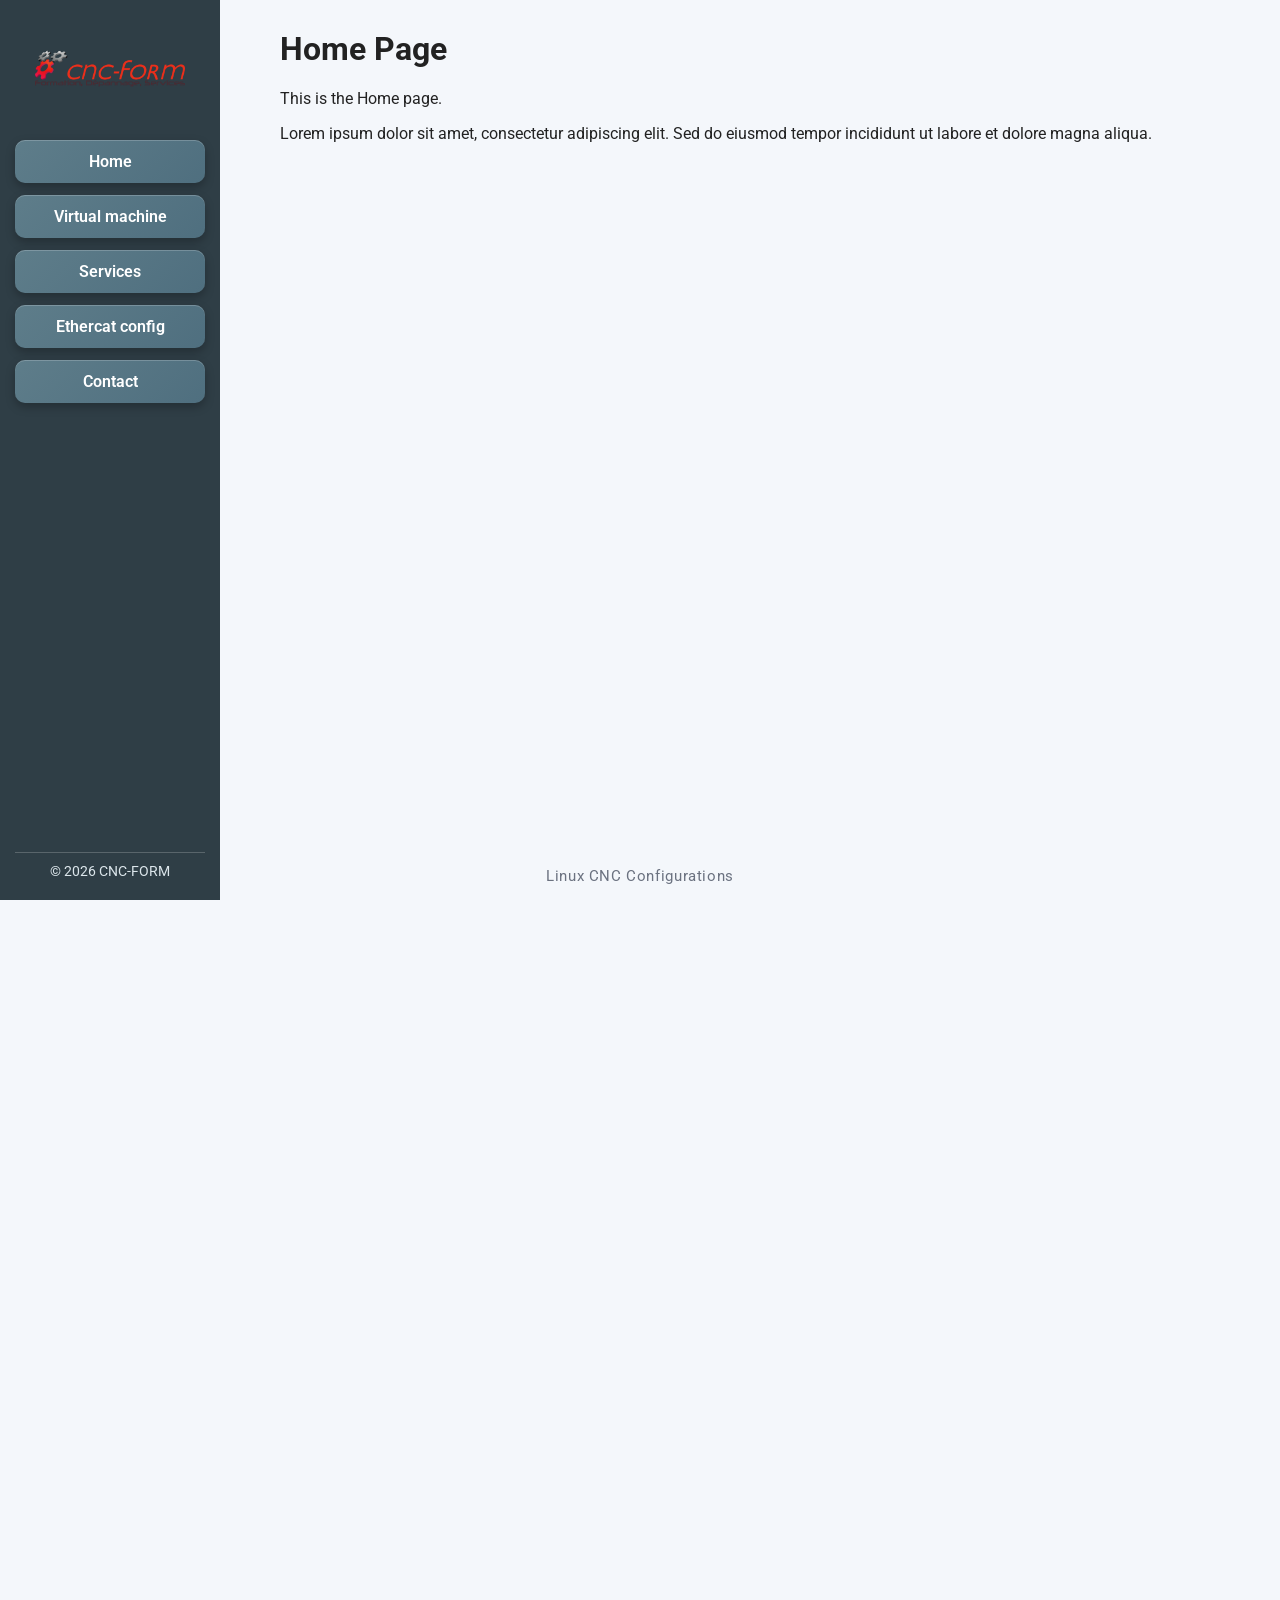
<file: index.html>
<!doctype html>
<html lang="en">
  <head>
    <meta charset="UTF-8" />
    <meta name="viewport" content="width=device-width, initial-scale=1.0" />
    <meta http-equiv="refresh" content="0; url=home.html" />
    <title>Linux CNC Configurations</title>
  </head>
  <body>
    <p>Redirecting to <a href="home.html">Home</a>...</p>
  </body>
</html>
</file>
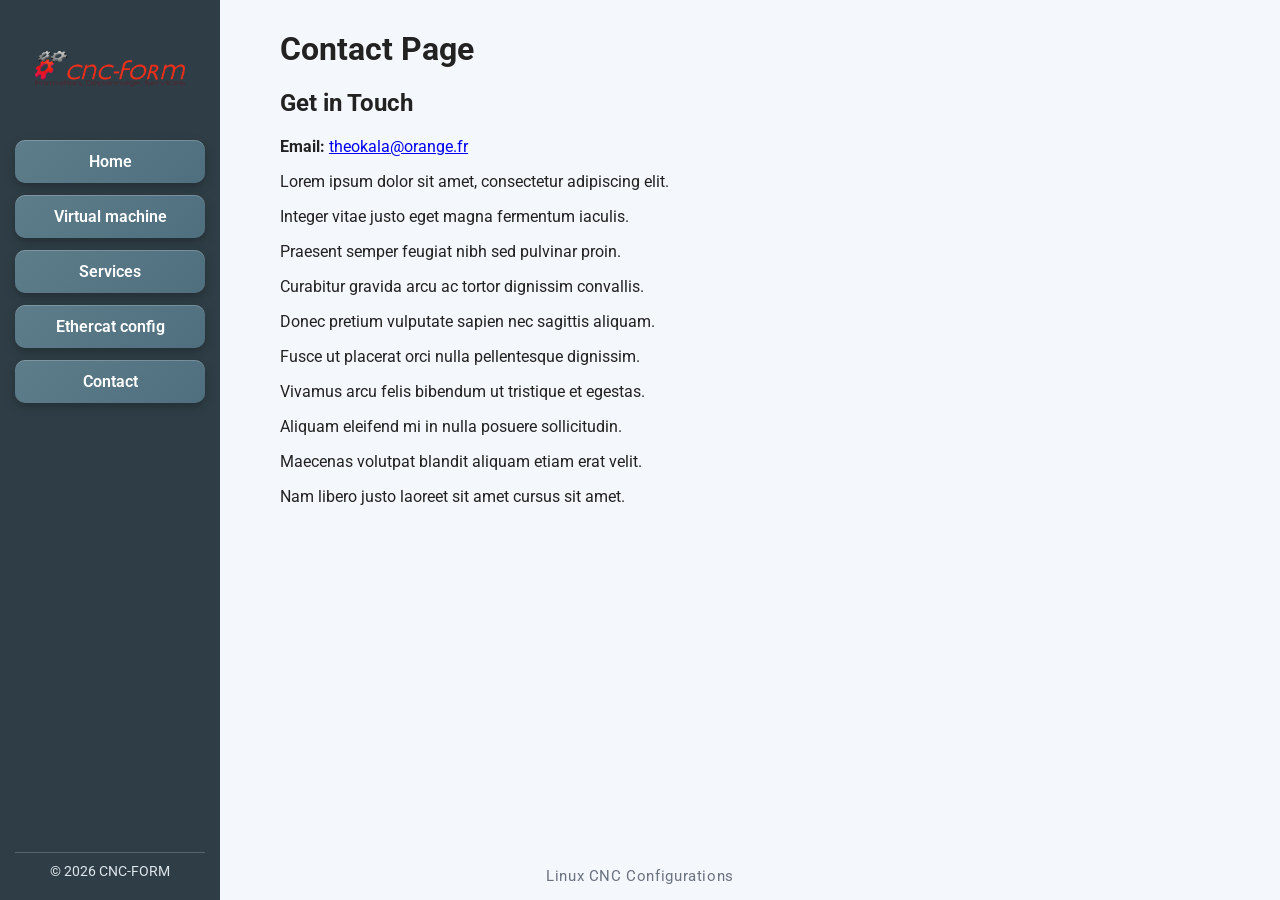
<file: contact.html>
<!doctype html>
<html lang="en">
  <head>
    <meta charset="UTF-8" />
    <meta name="viewport" content="width=device-width, initial-scale=1.0" />
    <title>Contact</title>
    <link rel="stylesheet" href="styles.css" />
  </head>
  <body>
    <div class="page">
      <nav class="sidebar" aria-label="Quick links">
        <div class="logo"><img src="images/1334524241_308659_logo_high.0.png" alt="CNC-FORM logo" /></div>
        <a href="home.html">Home</a>
        <a href="virtual_machine.html">Virtual machine</a>
        <a href="services.html">Services</a>
        <a href="ethercat.html">Ethercat config</a>
        <a href="contact.html">Contact</a>
        <div class="sidebar-footer">© 2026 CNC-FORM</div>
      </nav>

      <div class="content">
        <h1>Contact Page</h1>
        <div class="contact-info">
          <h2>Get in Touch</h2>
          <p><strong>Email:</strong> <a href="mailto:theokala@orange.fr">theokala@orange.fr</a></p>
          <p>Lorem ipsum dolor sit amet, consectetur adipiscing elit.</p>
          <p>Integer vitae justo eget magna fermentum iaculis.</p>
          <p>Praesent semper feugiat nibh sed pulvinar proin.</p>
          <p>Curabitur gravida arcu ac tortor dignissim convallis.</p>
          <p>Donec pretium vulputate sapien nec sagittis aliquam.</p>
          <p>Fusce ut placerat orci nulla pellentesque dignissim.</p>
          <p>Vivamus arcu felis bibendum ut tristique et egestas.</p>
          <p>Aliquam eleifend mi in nulla posuere sollicitudin.</p>
          <p>Maecenas volutpat blandit aliquam etiam erat velit.</p>
          <p>Nam libero justo laoreet sit amet cursus sit amet.</p>
        </div>
      </div>
      <div class="page-bottom-text">Linux CNC Configurations</div>
    </div>
  </body>
</html>
</file>
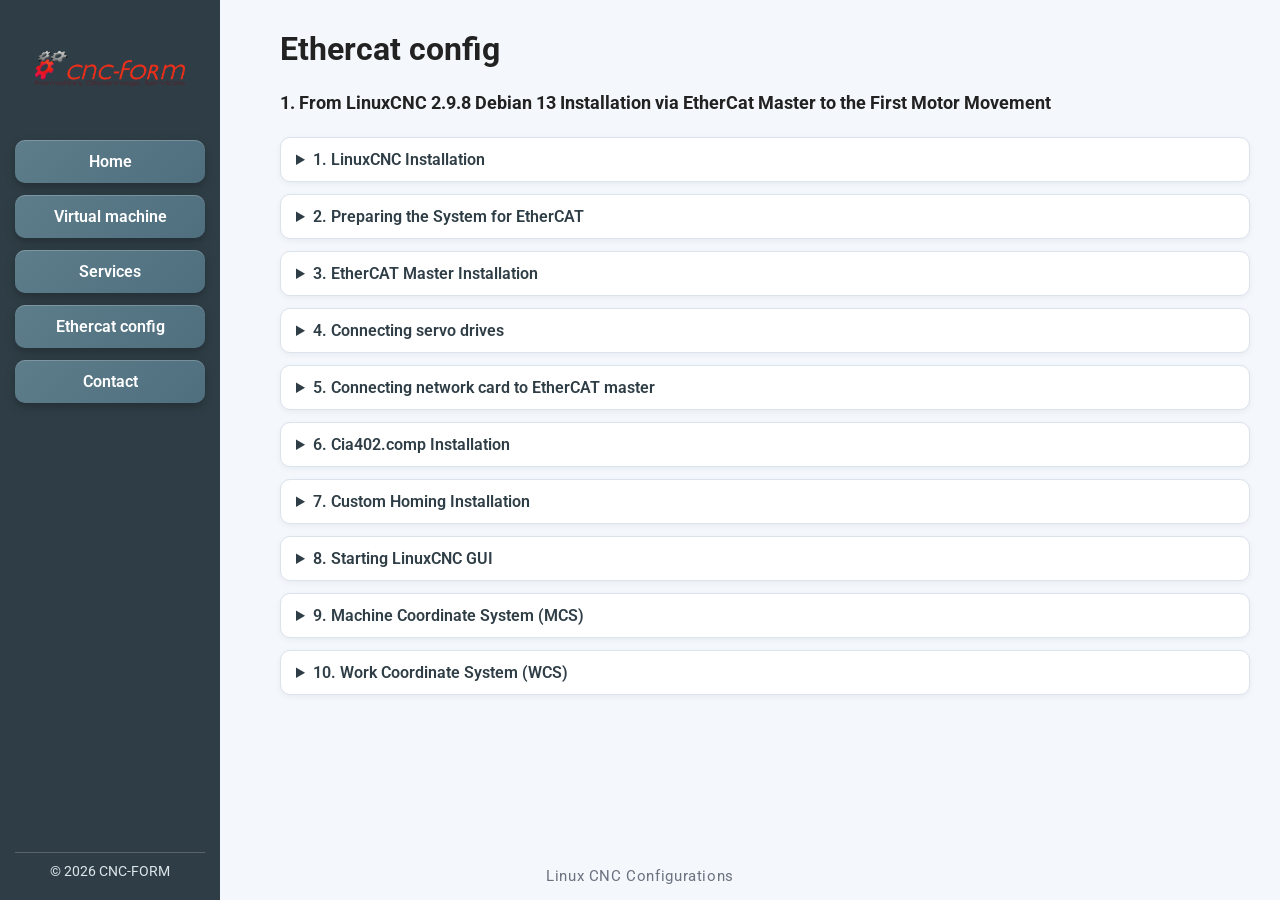
<file: ethercat.html>
<!doctype html>
<html lang="en">
  <head>
    <meta charset="UTF-8" />
    <meta name="viewport" content="width=device-width, initial-scale=1.0" />
    <title>Ethercat config</title>
    <link rel="stylesheet" href="styles.css" />
  </head>
  <body>
    <div class="page">
      <nav class="sidebar" aria-label="Quick links">
        <div class="logo"><img src="images/1334524241_308659_logo_high.0.png" alt="CNC-FORM logo" /></div>
        <a href="home.html">Home</a>
        <a href="virtual_machine.html">Virtual machine</a>
        <a href="services.html">Services</a>
        <a href="ethercat.html">Ethercat config</a>
        <a href="contact.html">Contact</a>
        <div class="sidebar-footer">© 2026 CNC-FORM</div>
      </nav>

      <div class="content">
        <h1>Ethercat config</h1>
        <p style="font-size: 1.15rem; font-weight: 700; line-height: 1.5">
          1. From LinuxCNC 2.9.8 Debian 13 Installation via EtherCat Master to the First Motor Movement
        </p>

        <div class="accordion">
          <details>
            <summary>1. LinuxCNC Installation</summary>
            <p>
              1.1 The installation applies to LinuxCNC 2.9.8 Debian 13 Trixie.<br />
              Download the image:<br />
              <a href="https://www.linuxcnc.org/iso/linuxcnc_2.9.8-amd64.hybrid.iso" target="_blank" rel="noopener noreferrer"
                >https://www.linuxcnc.org/iso/linuxcnc_2.9.8-amd64.hybrid.iso</a
              ><br />
              Mount the ISO to a pendrive, e.g., using the Rufus program.
            </p>
            <p>1.2 If Linux will be a second system, you can first create unallocated space on the disk in Windows:</p>
            <p>
              Press Win + X and select Disk Management.<br />
              Shrink the partition (if you want to keep data).<br />
              In the Disk Management window, find the partition you want to shrink.<br />
              Right-click it and select Shrink Volume.<br />
              Enter by how many MB you want to shrink the partition.<br />
              That much space will become unallocated.<br />
              Click Shrink.
            </p>
            <p>
              1.3 Change the boot order in BIOS to set the pendrive as first.<br />
              After booting from the pendrive, select install LinuxCNC.<br />
              Manual disk selection.<br />
              Partition selection: one EFI system partition is required, a swap partition of 4–16 GB, and an ext4 partition with
              the mount point /.<br />
              Use as: EFI system partition.<br />
              Use as: swap partition 4–16 GB.<br />
              Use as: ext4 partition with mount point /.
            </p>
            <p>
              *If you have a Legacy BIOS, the system installs using the disk's MBR, and no EFI partition is created.<br />
              *If the EFI partition already exists, select use as system partition and do not format.<br />
              *The EFI partition must contain a Debian entry for the system to boot from the disk.
            </p>
            <p>
              1.4 If GRUB does not want to install, choose Finish without a bootloader.<br />
              However, in this situation, leave the pendrive so that Linux can boot again.<br />
              And select at the top: Live System.
            </p>
            <p>
              For BIOS UEFI:<br />
              To install GRUB via the Internet.
            </p>
            <p>
              1.5 In Live Linux, connect to the Internet via the toolbar.
              <br />
              <img
                src="images/toolbar.png"
                alt="Toolbar in Linux"
                style="max-width: 100%; margin-top: 10px; border: 1px solid #ccc"
              />
            </p>
            <p>
              1.6 Mounting and operating on system partitions to add an entry to EFI.<br />
              Check the partitions:<br />
              <code>lsblk -f</code>
              <br />
              <img
                src="images/terminal.png"
                alt="Terminal command example"
                style="max-width: 100%; margin-top: 10px; border: 1px solid #ccc"
              />
            </p>
            <p>
              Mount the EFI partition and the /ext4 partition by their names, in this case:<br />
              <code>sudo mkdir -p /mnt</code><br />
              <code>sudo mount /dev/nvme0n1p7 /mnt/</code> Partition /EXT4<br />
              <code>sudo mkdir -p /mnt/boot/efi</code><br />
              <code>sudo mount /dev/nvme0n1p1 /mnt/boot/efi</code> Partition EFI<br /><br />
              Mount the system directories in order:<br />
              <code>sudo mount --bind /dev /mnt/dev</code><br />
              <code>sudo mount --bind /proc /mnt/proc</code><br />
              <code>sudo mount --bind /sys /mnt/sys</code><br />
              <code>sudo mount --bind /run /mnt/run</code><br /><br />
              Bind internet to partitions:<br />
              <code>sudo mkdir -p /mnt/etc</code><br />
              <code>sudo mount --bind /etc/resolv.conf /mnt/etc/resolv.conf</code><br />
              Check internet:<br />
              <code>ping -c 3 deb.debian.org</code><br /><br />
              Now GRUB installation:<br />
              Enter Debian (ch root)<br />
              <code>sudo chroot /mnt</code><br />
              The prompt should appear as: <code>root@debian:/#</code><br /><br />
              Install GRUB<br />
              <code>apt update</code><br />
              <code>apt install grub-efi-amd64 efibootmgr</code><br /><br />
              Install GRUB to EFI:<br />
              <code>grub-install --target=x86_64-efi --efi-directory=/boot/efi --bootloader-id=Debian</code><br /><br />
              Optional, Generate the menu<br />
              <code>update-grub</code><br /><br />
              Exit and clean up<br />
              <code>exit</code><br />
              <code>sudo umount -R /mnt</code><br />
              <code>reboot</code><br /><br />
              Now the entry in EFI (/boot/efi/EFI/Debian/) has already been created, Linux will boot normally.<br />
              End of installation – remove the pendrive; at startup, you can access the boot manager by pressing, e.g., F7,
              depending on the BIOS.<br /><br />
              *If it's a Legacy BIOS, the commands are as follows:<br />
              Mount the / partition (EXT4) by its device name, in this case:<br />
              <code>sudo mkdir -p /mnt</code><br />
              <code>sudo mount /dev/nvme0n1p7 /mnt</code><br /><br />
              Bind the system directories one by one:<br />
              <code>sudo mount --bind /dev /mnt/dev</code><br />
              <code>sudo mount --bind /proc /mnt/proc</code><br />
              <code>sudo mount --bind /sys /mnt/sys</code><br />
              <code>sudo mount --bind /run /mnt/run</code><br /><br />
              Bind internet to partition:<br />
              <code>sudo mkdir -p /mnt/etc</code><br />
              <code>sudo mount --bind /etc/resolv.conf /mnt/etc/resolv.conf</code><br /><br />
              Enter Debian (ch root)<br />
              <code>sudo chroot /mnt</code><br /><br />
              Install GRUB to the MBR of the entire disk (replace nvme0n1 with your disk's device name):<br />
              <code>apt update && apt install -y grub-pc && grub-install /dev/nvme0n1 && update-grub</code><br /><br />
              Optionally, regenerate the GRUB menu:<br />
              <code>update-grub</code><br />
              Exit and clean up<br />
              <code>exit</code><br />
              <code>sudo umount -R /mnt</code><br />
              <code>reboot</code>
            </p>
          </details>
          <details>
            <summary>2. Preparing the System for EtherCAT</summary>
            <p>
              2.1 Start the system<br /><br />
              2.2 Network card configuration<br />
              Click on the network settings in the top right corner.<br />
              Change the first 2 tabs, disable the rest<br /><br />
              <img
                src="images/b2.2.png"
                alt="Network settings step 2"
                style="max-width: 100%; margin-top: 10px; border: 1px solid #ccc"
              />
              <br /><br />
              <img
                src="images/b2.3.png"
                alt="Network settings step 3"
                style="max-width: 100%; margin-top: 10px; border: 1px solid #ccc"
              />
            </p>
            <p>
              2.3 Disable NETWORKMANAGER for the network card so that EtherCAT has exclusive access.<br />
              Find the name of the card:<br />
              <code>ip link</code><br /><br />
              <img
                src="images/b2.1.png"
                alt="Network card information"
                style="max-width: 100%; margin-top: 10px; border: 1px solid #ccc"
              />
              <br /><br />
              Disable the Manager, replace enp3s0 with your own card name:<br />
              <code>sudo nmcli device set enp3s0 managed no</code><br />
              Check if it has been unmanaged:<br />
              <code>nmcli device status</code>
            </p>
            <p>
              2.4 System update<br />
              <code>sudo apt update</code><br />
              <code>sudo apt upgrade</code><br />
              Continue? [Y/n] y
            </p>
            <p>
              2.5 Git installation<br />
              <code>sudo apt update</code><br />
              <code>sudo apt install git</code><br />
              <code>git --version</code>
            </p>
          </details>
          <details>
            <summary>3. EtherCAT Master Installation</summary>
            <p>
              Preparing the system for EtherCAT<br /><br />
              <code>sudo apt update</code><br />
              <code>sudo apt install linuxcnc-ethercat</code><br /><br />
              3.1 Check the MAC address of the network card<br />
              <code>ip a</code><br />
              Then fill in<br />
              <code>sudo geany /etc/ethercat.conf</code><br /><br />
              <code>MASTER0_DEVICE="................"</code><br />
              <code>DEVICE_MODULES="generic"</code><br /><br />
              And save and close.<br /><br />
              3.2 First EtherCAT startup, step by step:<br />
              <code>sudo systemctl enable ethercat.service</code><br />
              <code>sudo systemctl start ethercat.service</code><br />
              <code>sudo systemctl status ethercat.service</code><br />
              <code>sudo chmod 666 /dev/EtherCAT0</code><br /><br />
              3.3 Grant permission for EtherCAT Master at system startup<br />
              <code>sudo geany /etc/udev/rules.d/99-ethercat.rules</code><br />
              Paste:<br />
              <code>KERNEL=="EtherCAT[0-9]", MODE="0777"</code><br />
              Save and close.<br />
              Then type<br />
              <code>sudo udevadm control --reload-rules</code><br />
              Restart the computer
            </p>
          </details>
          <details>
            <summary>4. Connecting servo drives</summary>
            <p>
              At this stage, you can connect the EK1100 and the servo drivers to power, connect to the network card:<br /><br />
              Reset any errors on the servo drivers if they occur, according to the user manual.<br />
              Then check:<br />
              <code>sudo ethercat master</code><br />
              <code>sudo ethercat slaves</code><br />
              <code>uname -a</code><br />
              <code>latency-histogram</code><br /><br />
              <img
                src="images/b4.2.png"
                alt="EtherCAT servo drive connection check"
                style="max-width: 100%; margin-top: 10px; border: 1px solid #ccc"
              />
              <br /><br />
              After testing:<br />
              If the servo drivers are in the PREOP state, you can de-energize them:<br />
              <code>sudo ethercat states INIT</code><br />
              and turn off the power
            </p>
          </details>
          <details>
            <summary>5. Connecting network card to EtherCAT master</summary>
            <p>
              The network card can be connected to the EtherCAT master if it is recognized by it.<br />
              Supported cards are mainly Intel with the igb, igc, 1000, or 1000e driver.<br />
              This ensures greater compatibility with real-time operations and allows the card to work exclusively under the
              control of EtherCAT.<br /><br />
              Checking the type of network card driver in the Kernel.<br />
              <code>sudo apt update</code><br />
              <code>sudo apt install ethtool</code><br />
              Find the name of your card<br />
              <code>ip a</code><br /><br />
              <img
                src="images/b.7.1.png"
                alt="Network card identification"
                style="max-width: 100%; margin-top: 10px; border: 1px solid #ccc"
              />
              <br /><br />
              and replace the name enp3s0 with your own<br />
              <code>sudo ethtool -i enp3s0</code><br />
              Network card model<br />
              <code>lspci -nn | grep -i ethernet</code><br /><br />
              <img
                src="images/b7.2.png"
                alt="Network card model check"
                style="max-width: 100%; margin-top: 10px; border: 1px solid #ccc"
              />
              <br /><br />
              If the network card driver is named igb, igc, 1000, 1000e, or any of the others listed in ethercat.conf, we will try
              to connect it to the master instead of using the generic mode.<br />
              <code>sudo geany /etc/ethercat.conf</code><br /><br />
              In this case, replace generic with:<br />
              <code>DEVICE_MODULES="igb"</code><br /><br />
              Save and close<br />
              <code>sudo systemctl stop ethercat</code><br />
              <code>sudo systemctl start ethercat</code><br /><br />
              We check whether the card is Native/attached<br />
              <img
                src="images/b7.3.png"
                alt="EtherCAT native attachment check"
                style="max-width: 100%; margin-top: 10px; border: 1px solid #ccc"
              />
              <br /><br />
              If not, return to ethercat.conf and save generic again.
            </p>
          </details>
          <details>
            <summary>6. Cia402.comp Installation</summary>
            <p>
              <code>mkdir -p ~/dev</code><br />
              <code>cd ~/dev</code><br />
              <code>git clone https://github.com/dbraun1981/hal-cia402</code><br />
              <code>cd hal-cia402</code><br />
              <code>sudo halcompile --install cia402.comp</code>
            </p>
          </details>
          <details>
            <summary>7. Custom Homing Installation</summary>
            <p>
              Install LinuxCNC source repositories<br />
              <code>git clone https://github.com/LinuxCNC/linuxcnc.git linuxcnc-dev</code><br /><br />
              Then copy homecomp:<br />
              <code>cd ~/dev</code><br />
              <code>git clone https://github.com/rodw-au/cia402_homecomp</code><br /><br />
              5.1 Now you need to replace one line.<br />
              Without terminal, browse through the folders and find this file:<br />
              <code>/home/..../linuxcnc-dev/src/emc/motion/homing.c</code><br />
              And copy its exact path.<br /><br />
              Then enter the folder <code>/home/dev/cia402_homecomp</code>.<br /><br />
              <img
                src="images/b5.1.png"
                alt="Custom homing component setup"
                style="max-width: 100%; margin-top: 10px; border: 1px solid #ccc"
              />
              <br /><br />
              Open the file <code>cia402_homecomp.comp</code>.<br />
              Find this line and replace it with your own path:<br />
              <code>#define HOMING_BASE home/..../linuxcnc-dev/src/emc/motion/homing.c</code><br />
              and save.<br /><br />
              Open a new terminal and enter:<br />
              <code>cd ~/dev/cia402_homecomp</code><br /><br />
              <code>sudo halcompile --install cia402_homecomp.comp</code><br /><br />
              At a later stage, make sure that such an entry exists in the INI file:<br />
              <code>[EMCMOT]</code><br />
              <code>HOMEMOD = cia402_homecomp</code><br /><br />
              End<br />
              At this stage, all necessary components have been installed.
            </p>
          </details>
          <details>
            <summary>8. Starting LinuxCNC GUI</summary>
            <p>
              Start LinuxCNC from the terminal:<br />
              <code>linuxcnc</code><br /><br />
              Open the simulation, for example <strong>SIM Axis</strong>. This creates the folders where you can copy your
              configuration.<br /><br />
              Close the simulation after the folders have been generated.<br /><br />
              Create your own configuration using generators, or copy a ready-made one for Lichuan LC-E servos, for example from
              my GitHub:<br />
              <a
                href="https://github.com/szolkaa/Automatic-linuxcnc-config-generators-for-ethercat"
                target="_blank"
                rel="noopener noreferrer"
                >https://github.com/szolkaa/Automatic-linuxcnc-config-generators-for-ethercat</a
              ><br /><br />
              Enter the folder <code>linuxcnc/config/</code> and paste the complete configuration folder containing the
              <code>hal</code>, <code>ini</code>, and <code>xml</code> files there.<br /><br />
              Before the first LinuxCNC startup, you can check whether the shared memory segments are clean to avoid errors such
              as:<br />
              <code>rtapi_shmem_new failed due to shmget(key=0xacb572c7): Invalid argument</code><br />
              <code>lcec_conf: ERROR: couldn't allocate user/RT shared memory</code><br /><br />
              Check shared memory segments:<br />
              <code>ipcs -m</code><br /><br />
              If any entry shows a locked status, remove it with the number from the <code>shmid</code> column:<br />
              <code>sudo ipcrm -m 32812</code><br /><br />
              <img
                src="images/b6.2.png"
                alt="LinuxCNC shared memory check"
                style="max-width: 100%; margin-top: 10px; border: 1px solid #ccc"
              />
              <br /><br />
              Restart the computer.<br /><br />
              Now start LinuxCNC again:<br />
              <code>linuxcnc</code><br /><br />
              Choose a configuration.<br /><br />
              After the program starts, you can connect the Ethernet cable and power on the servos.
              <br /><br />
              <img
                src="images/b6.png"
                alt="LinuxCNC startup screen"
                style="max-width: 100%; margin-top: 10px; border: 1px solid #ccc"
              />
            </p>
          </details>
          <details>
            <summary>9. Machine Coordinate System (MCS)</summary>
            <p>
              In the custom homing component configuration, the Machine Coordinate System (MCS, G53) is established and based on
              the value 0 of each absolute encoder in the motor. When two motors operate together in the same plane, before homing
              in jog mode they should be set to the same encoder position—preferably each at 0.00—because the second motor Y2 will
              try to drastically align its position with the first Y. Only after that should Home Axis be activated.
            </p>
            <p>
              It should also be remembered not to operate without Home Axis, because the soft limits are disabled and it is
              possible to move beyond the allowed area up to the first physical obstacle. Jog mode without Home Axis is intended
              only for safely retracting, for example, a tool from the material workspace.
            </p>
            <p>Before installing the motors, homing to 0 or resetting the absolute encoder to 0 must be performed.</p>
            <p>
              Open the MDI tab <code>[F5]</code> and enter:<br />
              <code>G53 G0 Z0</code><br />
              then:<br />
              <code>G53 G0 X0 Y0</code><br />
              or:<br />
              <code>G53 G0 X0 Y0 Z0</code>
            </p>
            <p>
              The easiest way is to reset the absolute encoder position directly in the servo drive settings according to the
              manual, or turn the nut on the screw close to one end, and when the encoder is at position 0, connect the ball screw
              to the motor.
            </p>
            <p>
              Set the HAL file resolution and the desired movement direction of the screw by adding <code>-</code> to each joint,
              for example:<br />
              <code>setp cia402.0.pos-scale 1677721.6</code><br />
              or:<br />
              <code>setp cia402.0.pos-scale -1677721.6</code>
            </p>
            <p>
              Then measure how much safe travel remains to the end of the screw and set these values in the INI file, depending on
              the direction of the screw, for example:<br />
              <code>MIN_LIMIT = -1</code><br />
              <code>MAX_LIMIT = 545</code>
            </p>
          </details>
          <details>
            <summary>10. Work Coordinate System (WCS)</summary>
            <p>
              The same WCS, G54, is a work coordinate system set relative to the workpiece. It allows you to define the workpiece
              zero point (0,0,0) and perform tool movements relative to it. The same point is defined in the CAM program; usually,
              the corner, center, or a hole on the top surface of the raw material is chosen.
            </p>
            <p>
              The basic method for defining the workpiece zero point is to directly position the tool tip in the X and Y planes
              above the physical material at the location specified in the CAM program, and then move the Z axis downward.
              Sometimes a small gap between the tool and the surface is used, for example using a sheet of paper, and the paper
              thickness is taken into account during the touch off.
            </p>
            <p>
              For each axis, select <strong>Touch Off P1 (G54)=0</strong>. This assigns the current XYZ axis positions to the WCS.
            </p>
            <img
              src="images/wcs.png"
              alt="Work coordinate system touch off screen"
              style="max-width: 100%; margin-top: 10px; border: 1px solid #ccc"
            />
          </details>
        </div>
      </div>
      <div class="page-bottom-text">Linux CNC Configurations</div>
    </div>

    <script>
      document.addEventListener('DOMContentLoaded', () => {
        const items = document.querySelectorAll('.accordion > details')

        items.forEach((item) => {
          item.addEventListener('toggle', () => {
            if (!item.open) return

            items.forEach((otherItem) => {
              if (otherItem !== item) {
                otherItem.open = false
              }
            })
          })
        })
      })
    </script>
  </body>
</html>
</file>
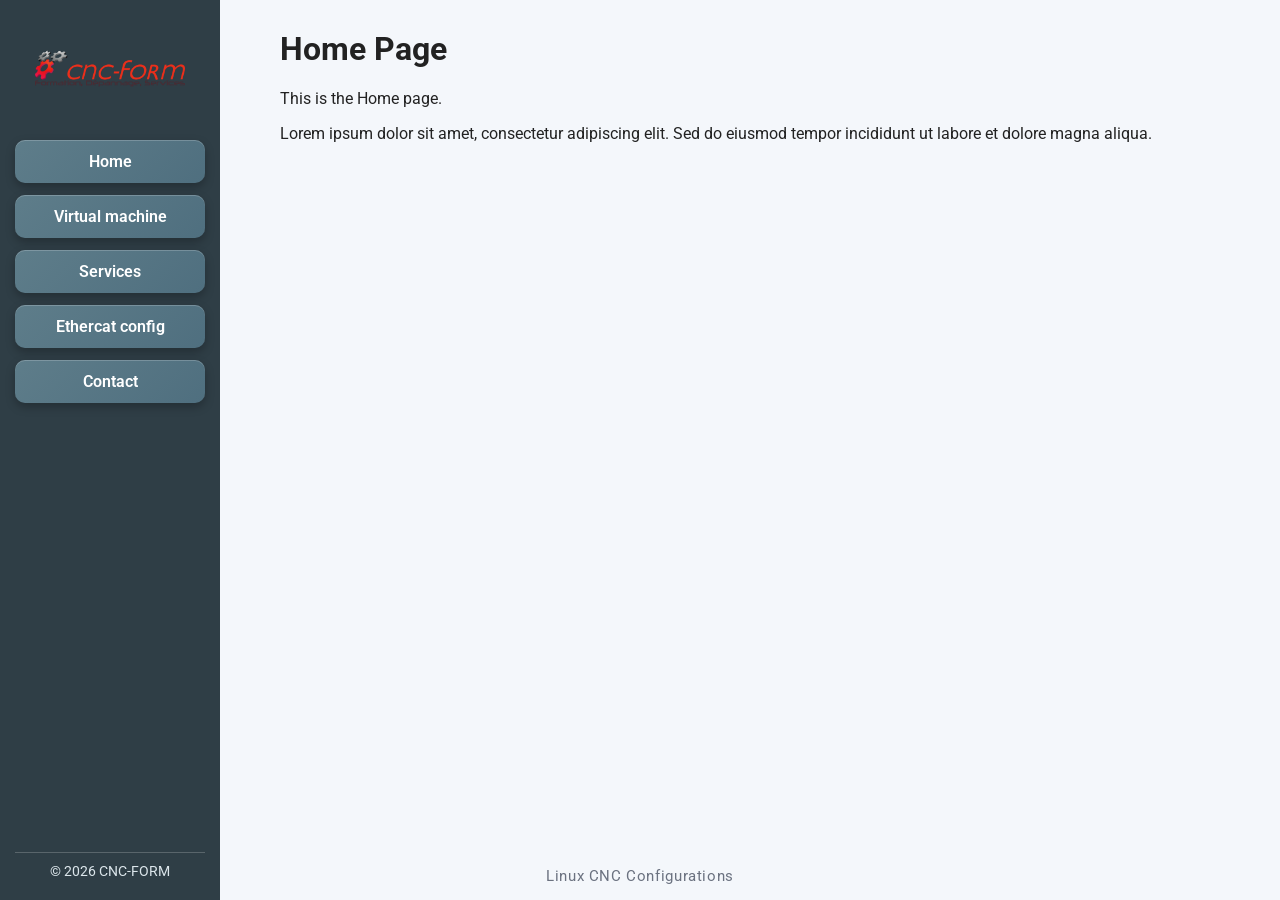
<file: home.html>
<!doctype html>
<html lang="en">
  <head>
    <meta charset="UTF-8" />
    <meta name="viewport" content="width=device-width, initial-scale=1.0" />
    <title>Home</title>
    <link rel="stylesheet" href="styles.css" />
  </head>
  <body>
    <div class="page">
      <nav class="sidebar" aria-label="Quick links">
        <div class="logo"><img src="images/1334524241_308659_logo_high.0.png" alt="CNC-FORM logo" /></div>
        <a href="home.html">Home</a>
        <a href="virtual_machine.html">Virtual machine</a>
        <a href="services.html">Services</a>
        <a href="ethercat.html">Ethercat config</a>
        <a href="contact.html">Contact</a>
        <div class="sidebar-footer">© 2026 CNC-FORM</div>
      </nav>

      <div class="content">
        <h1>Home Page</h1>
        <p>This is the Home page.</p>
        <p>
          Lorem ipsum dolor sit amet, consectetur adipiscing elit. Sed do eiusmod tempor incididunt ut labore et dolore magna
          aliqua.
        </p>
      </div>
      <div class="page-bottom-text">Linux CNC Configurations</div>
    </div>
  </body>
</html>
</file>
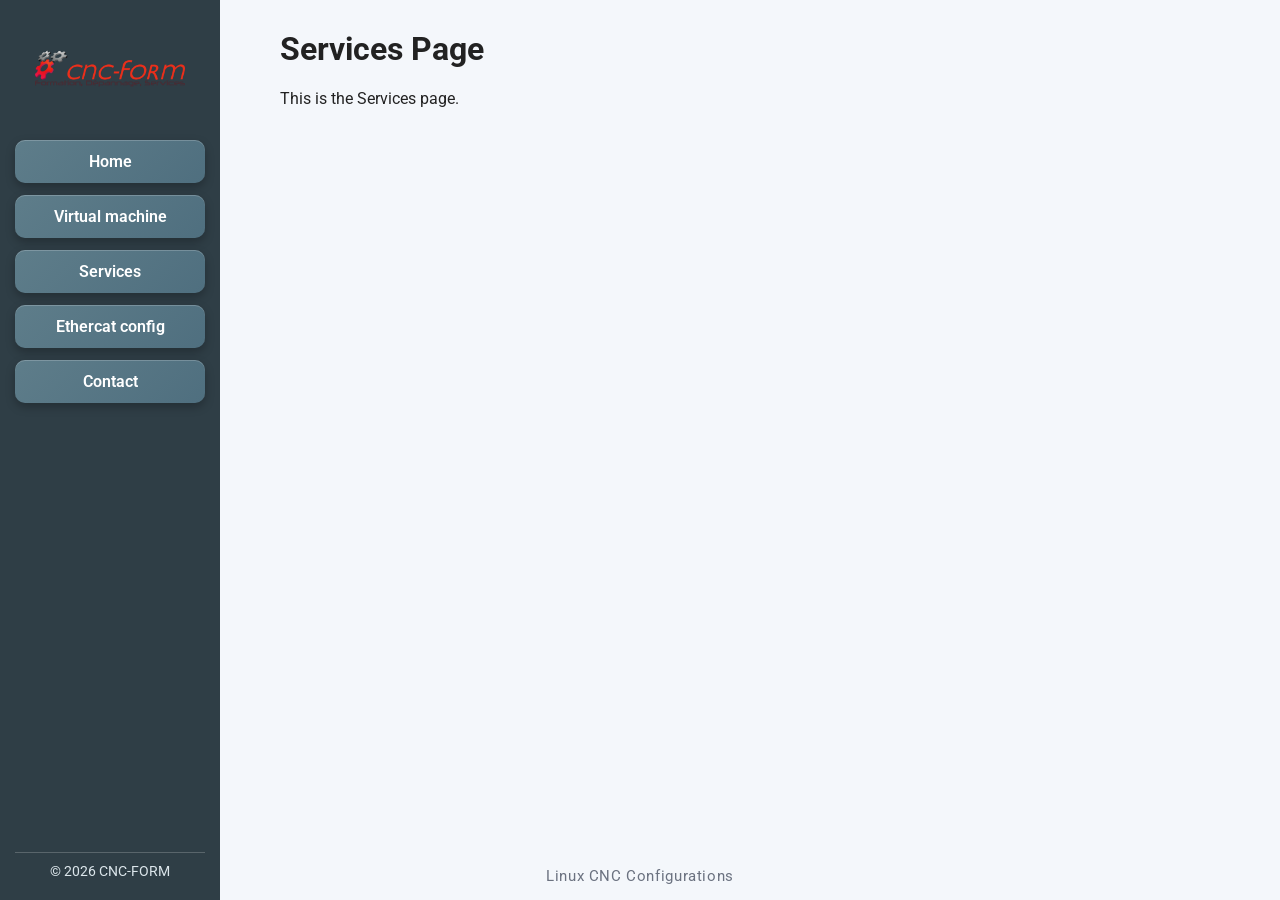
<file: services.html>
<!doctype html>
<html lang="en">
  <head>
    <meta charset="UTF-8" />
    <meta name="viewport" content="width=device-width, initial-scale=1.0" />
    <title>Services</title>
    <link rel="stylesheet" href="styles.css" />
  </head>
  <body>
    <div class="page">
      <nav class="sidebar" aria-label="Quick links">
        <div class="logo"><img src="images/1334524241_308659_logo_high.0.png" alt="CNC-FORM logo" /></div>
        <a href="home.html">Home</a>
        <a href="virtual_machine.html">Virtual machine</a>
        <a href="services.html">Services</a>
        <a href="ethercat.html">Ethercat config</a>
        <a href="contact.html">Contact</a>
        <div class="sidebar-footer">© 2026 CNC-FORM</div>
      </nav>

      <div class="content">
        <h1>Services Page</h1>
        <p>This is the Services page.</p>
      </div>
      <div class="page-bottom-text">Linux CNC Configurations</div>
    </div>
  </body>
</html>
</file>
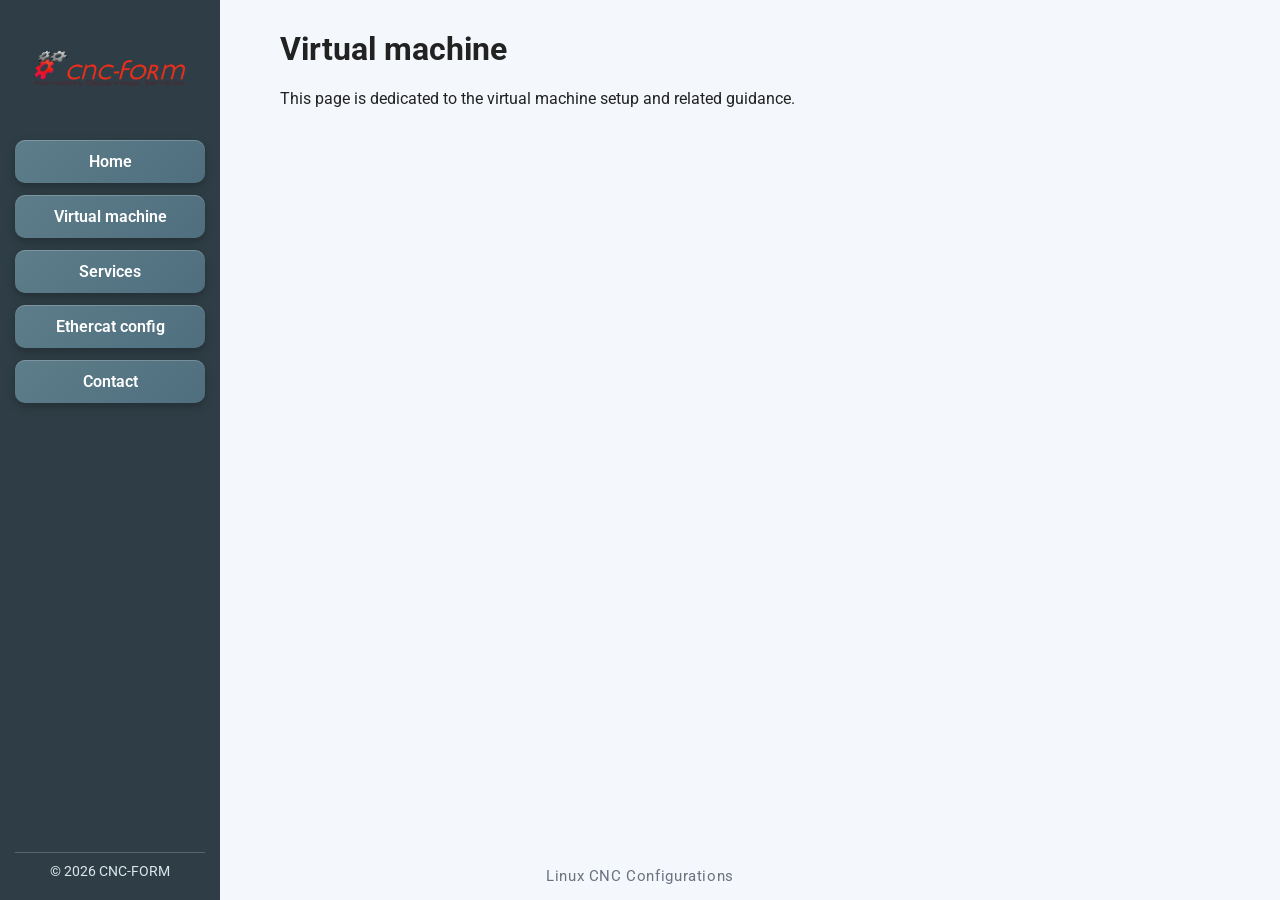
<file: virtual_machine.html>
<!doctype html>
<html lang="en">
  <head>
    <meta charset="UTF-8" />
    <meta name="viewport" content="width=device-width, initial-scale=1.0" />
    <title>Virtual machine</title>
    <link rel="stylesheet" href="styles.css" />
  </head>
  <body>
    <div class="page">
      <nav class="sidebar" aria-label="Quick links">
        <div class="logo"><img src="images/1334524241_308659_logo_high.0.png" alt="CNC-FORM logo" /></div>
        <a href="home.html">Home</a>
        <a href="virtual_machine.html">Virtual machine</a>
        <a href="services.html">Services</a>
        <a href="ethercat.html">Ethercat config</a>
        <a href="contact.html">Contact</a>
        <div class="sidebar-footer">© 2026 CNC-FORM</div>
      </nav>

      <div class="content">
        <h1>Virtual machine</h1>
        <p>This page is dedicated to the virtual machine setup and related guidance.</p>
      </div>
      <div class="page-bottom-text">Linux CNC Configurations</div>
    </div>
  </body>
</html>
</file>
<file: styles.css>
@import url('https://fonts.googleapis.com/css2?family=Roboto:wght@400;500;700&display=swap');

body {
  margin: 0;
  font-family: 'Roboto', Arial, sans-serif;
  background: #f4f7fb;
  color: #222;
}

.page {
  display: flex;
  min-height: 100vh;
}

.content {
  flex: 1;
  padding: 30px;
  margin-left: 250px;
}

.sidebar {
  position: fixed;
  top: 0;
  left: 0;
  width: 220px;
  height: 100vh;
  padding: 20px 15px;
  background: #2f3e46;
  display: flex;
  flex-direction: column;
  gap: 12px;
  box-sizing: border-box;
}

.logo {
  height: 100px;
  display: flex;
  align-items: center;
  justify-content: center;
  margin-bottom: 8px;
  overflow: hidden;
  padding: 0;
  box-sizing: border-box;
  background: transparent;
}

.logo img {
  max-width: 100%;
  max-height: 100%;
  object-fit: contain;
  display: block;
}

.sidebar a {
  display: block;
  text-decoration: none;
  color: white;
  background: linear-gradient(135deg, #5e7d8a, #4f6f7f);
  padding: 12px 15px;
  border-radius: 10px;
  box-shadow:
    0 4px 10px rgba(0, 0, 0, 0.25),
    inset 0 1px 0 rgba(255, 255, 255, 0.2);
  transition:
    background 0.3s ease,
    transform 0.2s ease,
    box-shadow 0.2s ease;
  text-align: center;
  font-weight: 600;
}

.sidebar a:hover {
  background: linear-gradient(135deg, #74a3b2, #5d7f8d);
  color: #001f5a;
  transform: translateY(-1px) scale(1.005);
  box-shadow:
    0 5px 11px rgba(0, 0, 0, 0.26),
    inset 0 1px 0 rgba(255, 255, 255, 0.25);
}

.sidebar-footer {
  margin-top: auto;
  padding-top: 10px;
  border-top: 1px solid rgba(255, 255, 255, 0.2);
  color: #dce6eb;
  font-size: 0.9rem;
  text-align: center;
}

h1 {
  margin-top: 0;
}

.accordion {
  display: flex;
  flex-direction: column;
  gap: 12px;
  margin-top: 20px;
}

.accordion details {
  background: #ffffff;
  border: 1px solid #dbe3ec;
  border-radius: 10px;
  padding: 12px 15px;
  box-shadow: 0 2px 6px rgba(0, 0, 0, 0.05);
}

.accordion summary {
  cursor: pointer;
  font-weight: 600;
  color: #2f3e46;
}

.accordion p {
  margin: 10px 0 0;
  color: #4b5563;
}

.page-bottom-text {
  position: fixed;
  bottom: 15px;
  left: 50%;
  transform: translateX(-50%);
  color: #6b7280;
  font-size: 0.95rem;
  letter-spacing: 0.04em;
}
</file>
